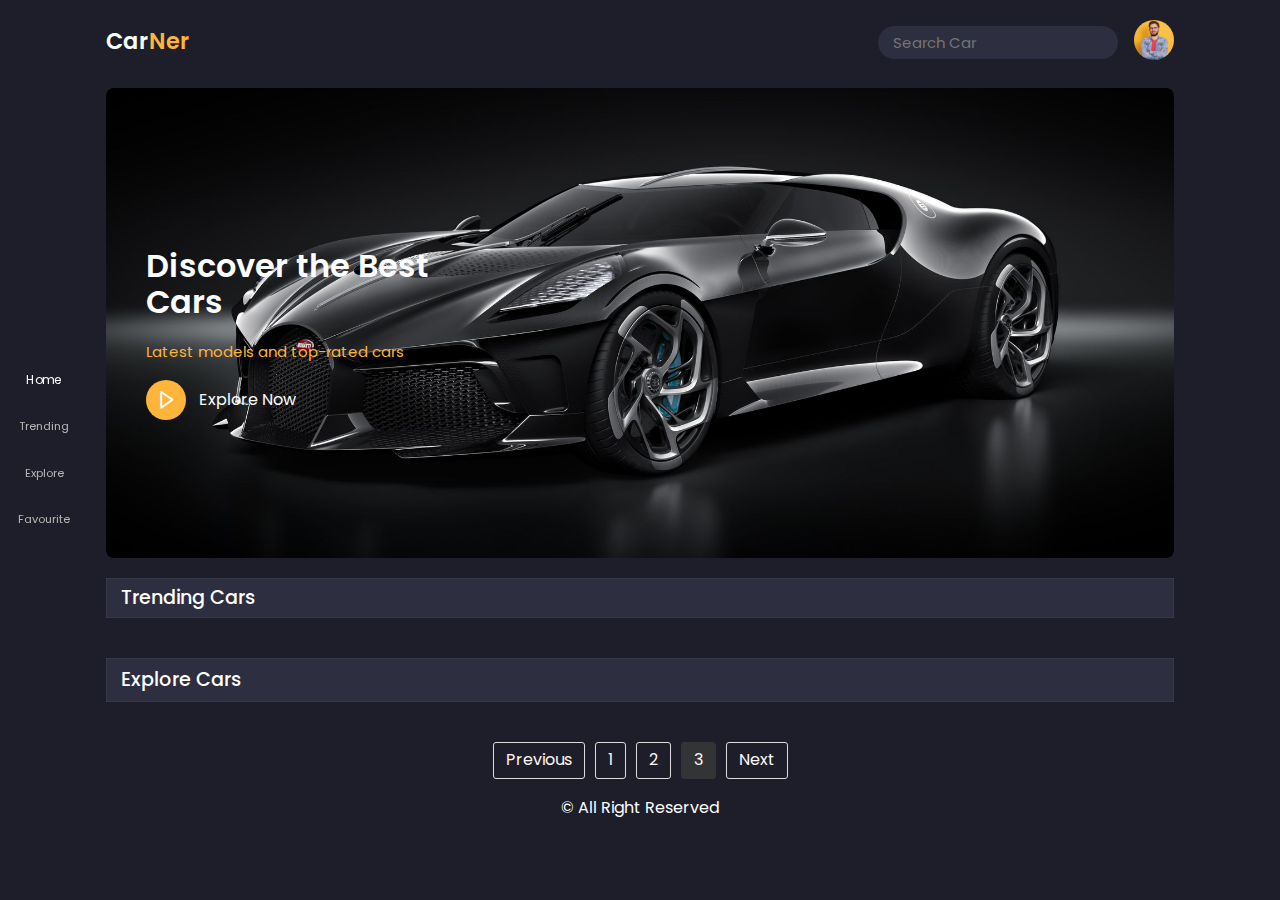
<file: index.html>
<!DOCTYPE html>
<html lang="en">
<head>
    <meta charset="UTF-8">
    <meta http-equiv="X-UA-Compatible" content="IE=edge">
    <meta name="viewport" content="width=device-width, initial-scale=1.0">
    <title>Cars</title>
    <!--link css-->
    <link rel="stylesheet" href="css/style.css">
    <!--normalize css-->
    <link rel="stylesheet" href="css/normalize.css">
    <!--swiper css-->
    <link rel="stylesheet" href="css/swiper-bundle.min.css">
    <!--fav icon-->
    <link rel="shortcut icon" href="img/fav-icon.png" >
    <!-- box icons-->
    <link href='https://unpkg.com/boxicons@2.1.4/css/boxicons.min.css' rel='stylesheet'>
    <link rel="stylesheet" href="https://cdnjs.cloudflare.com/ajax/libs/font-awesome/6.2.1/css/all.min.css" integrity="sha512-MV7K8+y+gLIBoVD59lQIYicR65iaqukzvf/nwasF0nqhPay5w/9lJmVM2hMDcnK1OnMGCdVK+iQrJ7lzPJQd1w==" crossorigin="anonymous" referrerpolicy="no-referrer" />
</head>
<body>
    <header>

        
        <div class="nav container">

            <!--logooo-->
            <a href="index.html" class="logo">
                Car<span>Ner</span>
            </a>
        

            <!--search box-->
            <div class="search-box">
            <input type="search" name="" id="search-input" placeholder="Search Car">
            <i class="fa-solid fa-magnifying-glass"></i>
            </div>

            <!--userrr-->
            <a href="#" class="user">
                <img src="img/user.jpg" alt="user" class="user-img">
            </a>
        </div>
    </header>

        <!--NavBar-->
        <div class="navbar">
            <a href="#home" class="nav-link nav-active">
                <i class="fa-solid fa-house ico"></i>
                <span class="nav-link-title">Home</span>
            </a>
            <a href="#popular" class="nav-link">
                <i class="fa-solid fa-fire ico"></i>
                <span class="nav-link-title">Trending</span>
            </a>
            <a href="#movies" class="nav-link">
                <i class="fa-solid fa-compass ico"></i>
                <span class="nav-link-title">Explore</span>
            </a>
          
            <a href="#favourite" class="nav-link">
                <i class="fa-solid fa-heart ico"></i>
                <span class="nav-link-title">Favourite</span>
            </a>
        
        </div>
    

    <!--HOME start-->
    <section class="home container" id="home">

        <!--home img-->
        <img src="img/background-img.jfif" alt="" class="home-img">

    
        <div class="home-text">
            <h1 class="home-title">Discover the Best<br>Cars</h1>
            <p>Latest models and top-rated cars</p>
            <a href="#" class="watch-btn">
                <i class="bx bx-right-arrow"></i>
                <span>Explore Now</span>
            </a>
        </div>
    </section>
    <!--home end-->

    <!--popular section start-->
    <section class="popular container" id="popular">

        <!--Heading-->
        <div class="heading">
            <h2 class="heading-title">Trending Cars</h2>
            <!--swiper button-->
            <div class="swiper-btn">
                <div class="swiper-button-prev"></div>

                <div class="swiper-button-next"></div>
                
            </div>
              
        </div>
        <!--end heading -->

        <!--content-->
        <div class="popular-content swiper">
            <div class="swiper-wrapper">
                
                
                  
            </div>
           
        </div>
    </section>
    <!--popular section end-->

    <!--movies section start-->
    
<section class="movies container" id="movies"> 
    <!--heading--> 
    <div class="heading"> 
        <h2 class="heading-title">Explore Cars</h2> 
    </div> 
    <div class="movie-content"> 
        <!-- الأفلام ستظهر هنا بواسطة جافا سكربت --> 
    </div> 
</section>
<!--movies section end--> 


    


     <!--movies section end-->
     <nav aria-label="Page navigation example">
        <ul class="pagination">
          <li class="page-item"><a class="page-link" href="#">Previous</a></li>
          <li class="page-item"><a class="page-link" href="#">1</a></li>
          <li class="page-item"><a class="page-link" href="#">2</a></li>
          <li class="page-item active"><a class="page-link" href="#">3</a></li>
          <li class="page-item"><a class="page-link" href="#">Next</a></li>
        </ul>
      </nav>
     <!--next page-->
     
     <!--Copyright-->
     <div class="copyright">
        <p>
            &#169;  All Right Reserved
        </p>
     </div>

    <!--swiper js-->
    <script src="js/swiper-bundle.min.js"></script>
    <!--main js-->
    <script src="js/main.js"></script>
</body>
</html>
</file>
<file: css/style.css>
@import url('https://fonts.googleapis.com/css2?family=Poppins:wght@400;500;600;700&family=Work+Sans:wght@200;300;400;500;600;700;800&display=swap');

*{
    font-family: "poppins",sans-serif;
    margin: 0;
    padding: 0;
    scroll-behavior: smooth;
    box-sizing: border-box;
    scroll-padding-top: 2rem;
}
/* some variable */
:root{
    --main-color:#ffb43a;
    --hover-color:hsl(37,94%,57%);
    --body-color:#1e1e2a;
    --contair-color:#2d2e3f;
    --text-color:#fcfeff;

}
/*custom scroll bar */
html::-webkit-scrollbar{
    width: 0.5rem;
    background: transparent;
}
html::-webkit-scrollbar-thumb{
    background: var(--main-color);
}
/*selection color */
::selection{
    background: var(--main-color);
    color:var(--text-color);
}
a{
    text-decoration: none;
}
li{
    list-style: none;
}
img{
    width:100%;

}
body{
    background:var(--body-color) ;
    color: var(--text-color);
}

/*start*/
.container{
    max-width: 1068px;
    margin: auto;
    width: 100%;
}
header{
    position: fixed;
    top:0;
    left:0;
    width: 100%;
    background: var(--body-color);
    z-index: 100;
}
.nav{
    display: flex;
    align-items: center;
    justify-content: center;
    padding: 20px 0;

}
.logo{
    font-size: 1.4rem;
    color:var(--text-color);
    font-weight: 600;
    margin: 0 auto 0 0;
    
}
.logo span{
    color:var(--main-color);
}
.search-box{
    max-width: 240px;
    width: 100%;
    display: flex;
    align-items: center;
    column-gap: 0.7rem;
    padding: 8px 15px;
    margin-right: 1rem;
    background: var(--contair-color);
    border-radius: 4rem;
}
.search-box .fa-solid{
    font-size: 1.1rem;
}
.search-box .fa-solid:hover{
    color: var(--main-color);
}
#search-input{
    width: 100%;
    border: none;
    outline: none;
    color: var(--text-color);
    background: transparent;
    font-size: 0.938rem;
}
.user-img{
    width: 40px;
    height: 40px;
    border-radius: 50%;
    object-fit: cover;
    object-position: center;
}
/* navbar */
.navbar{
    position: fixed;
    top: 50%;
    transform: translateY(-50%);
    left:18px;
    display: flex;
    flex-direction: column;
    row-gap: 2.1rem;
}
.nav-link{
    color: #b7b7b7;
    align-items: center;
    display: flex;
    flex-direction: column;
}
.nav-link:hover ,.nav-active{
    color:var(--text-color);
    transform: scale(1.1);
    transition: 0.3s all linear;
}

.nav-link .ico{
    font-size: 1.6rem;
}
.nav-link-title{
    font-size: 0.7rem;
}
/* home */
.home{
    position: relative;
    min-height: 470px;
    display: flex;
    align-items: center;
    margin-top: 5.5rem !important;
    border-radius: 0.5rem;
    
}
.home-img{
    position: absolute;
    width: 100%;
    height: 100%;
    z-index: -1;
    object-fit: cover;
    border-radius: 0.5rem;
}
.home-text{
    padding-left: 40px;
}
.home-title{
    font-size: 2rem;  
    font-weight: 600;  
}
.home-text p{
    font-size: 0.938rem;
    margin: 10px 0 20px;
    color: var(--main-color);
}

.watch-btn{
    display: flex;
    align-items: center;
    column-gap: 0.8rem;
    color:var(--text-color);
}
.watch-btn .bx{
    font-size: 21px;
    background: var(--main-color);
    width: 40px;
    height: 40px;
    border-radius: 50%;
    display: flex;
    align-items: center;
    justify-content: center;

}
.watch-btn .bx:hover{
    background: var(--hover-color);
}
.watch-btn span{
    font-size: 1rem;
    font-weight: 400;
}
/* home end */

/* heading */
.heading{
    display: flex;
    align-items: center;
    justify-content: space-between;
    background: var(--contair-color);
    padding: 8px 14px;
    margin-top: 20px;
    margin-bottom: 20px;
    border:1px solid hsl(200 100% 99% /5%)
}
.heading-title{
    font-size: 1.2rem;
    font-weight: 500;
}
/* what:? */
/* movie box*/ 
.M-b {
    position: relative;
    width:100%;
    height: 380px;
    overflow: hidden;
}


/* .movie-box-img , .m-b-i{
    width: 100%;
    height: 100%;
    object-fit: cover ;
} */



.movie-box-img {
    width: 250px; /* Set a fixed width */
    height:450px; /* Set a fixed height */
    object-fit: cover; /* Ensures the image is cropped properly to fit */
    border-radius: 10px; /* Optional: Rounds corners */
}


   .box-text {
    position: absolute;
    bottom:0;
    left:0;
    width:100%;
    height: 100%;
    display: flex;
    flex-direction: column;
    justify-content: flex-end;
    padding: 14px;
    background: linear-gradient(8deg,hsl(240 17% 14% /74%)14%,hsl(240 17% 14% /14%)44%);
    overflow: hidden;
}

.movie-title{
    font-size: 1.1rem;
    font-weight: 500;
}
.movie-type{
    font-size:0.938rem;

}
.swiper-btn{
    display:flex;

}
.swiper-button-next,.swiper-button-prev{
    position: static !important;
    margin: 0 0 0 10px !important;
}
.swiper-button-next::after,.swiper-button-prev::after{
    color: var(--text-color);
    font-size: 18px !important;
    font-weight: 700;
}
 
.movies .heading{
    padding:10px 14px
}

    

.movie-content{
    display: grid;
    grid-template-columns: repeat(auto-fit,minmax(247px,1fr));
    grid-gap: 1.5rem;
}
 .movie-content .M-b:hover .movie-box-img {
    transform: scale(1.1);
    transition: .5s;
}
.next-page{
    display: flex;
    align-items: center;
    justify-content: center;
    margin-top: 2.5rem;

}
.next-btn{
    background: var(--main-color);
    padding: 12px 20px;
    color:var(--text-color);
    font-weight: 500;

}
.next-btn:hover{
    background: var(--hover-color);
    transition: 0.3s all linear;
}


.pagination {
    display: flex;
    justify-content: center;
    margin-top: 20px;
  }

  .page-item {
    margin: 0 5px;
  }

  .page-link {
    display: inline-block;
    padding: 8px 12px;
    border: 1px solid #ddd;
    border-radius: 3px;
    text-decoration: none;
    color: #fff7f7;
  }

  .page-item.active .page-link {
    background-color: #333436;
    border-color: #333436;
    color: #fff;
  }

 
/* copyright*/
.copyright{
    text-align: center;
    padding: 20px;
}
/* play-container*/
.play-container{
    position: relative;
    min-height: 540px;
    margin-top: 5rem !important;
}
.play-img{
    position: absolute;
    width: 100%;
    height: 100%;
    object-fit:cover;
    object-position: center;
    z-index:-1;
}
.play-text{
    position: absolute;
    bottom:0;
    left:0;
    width: 100%;
    height: 100%;
    display: flex;
    flex-direction: column;
    justify-content: flex-end;
    padding: 40px;
    background: linear-gradient(8deg,hsl(240 17% 14% /74%)14%,hsl(240 17% 14% /14%)44%);
}
.play-text h2{
    font-size: 1.5rem;
    font-weight: 600;
}
.rating{
    display: flex;
    align-items:center;
    column-gap:2px;
    font-size: 1.1rem;
    color:var(--main-color);
    margin-top: 4px;
}
.tags{
    display:flex;
    align-items: center;
    column-gap: 8px;
    margin: 1rem 0;
}
.tags span{
    background: var(--contair-color);
    padding: 0 4px;
}
.play-movie{
    position: absolute;
    bottom:18rem;
    right: 10rem;
    display: flex !important;
    align-items: center;
    justify-content: center;
    width: 45px;
    height: 45px;
    border-radius: 50%;
    background: var(--main-color);
    font-size: 24px;
    animation: animate 2s linear infinite;
}
.show-more-btn{
    display: inline-flex;
    padding: 4px 20px;
    width: fit-content;
    background: white;
    color: black;
    font-weight: 500;
    margin-top: 2rem;
}
.show-more-btn:hover{
    background: rgb(175, 163, 163);
    transition: 0.3s all linear;
}
@keyframes animate{
    0%{
        box-shadow: 0 0 0 0 rgb(255,180,58,0.7);
    }
    40%{
        box-shadow: 0 0 0 50px rgb(255,193,7,0);
    }
    80%{
        box-shadow: 0 0 0 50px rgb(255,193,7,0);
    }
    100%{
        box-shadow: 0 0 0  rgb(255,193,7,0);
    }
}
.video-container{
    position: fixed;
    top:0;
    left:0;
    display: none;
    align-items: center;
    justify-content: center;
    width: 100%;
    height: 100vh;
    background: hsl(234 10% 20%/ 60%);
    z-index:400;
}
.video-container.show-video{
    display: flex;
}
.video-box{
    position: relative;
    width: 82%;
}
.video-box #myvideo{
    width: 100%;
    aspect-ratio: 16/9;
}
/* about */
.about-movie{
    margin-top: 2rem;
}
.about-movie h2{
    font-size: 1.4rem;
    font-weight: 600;
    color:var(--main-color);
}
.about-movie p{
    max-width: 600px;
    font-size: 0.938;
    margin: 10px 0;
}
.cast-heading{
    font-size: 1.2rem;
    font-weight: 600;
    margin-bottom: 1rem;
    color:var(--main-color);
}
.cast{
    display:grid;
    grid-template-columns: repeat(auto-fit,minmax(150px,150px));
    gap:1rem;

}
.cast-img{
    width: 150px;
    height: 180px;
    object-fit: cover;
    object-position: center;
}
/* download */
.download{
    max-width: 800px;
    width:1005;
    margin: auto;
    display: grid;
    justify-content: center;
    margin-top: 2rem;
}
.download-title{
    text-align: center;
    font-size: 1.4rem;
    font-weight: 500;
    margin: 1.6rem 0;
    color: var(--main-color);
}
.download-links{
    display: grid;
    grid-template-columns: repeat(3,1fr);
    gap:20px;
    margin-bottom: 2rem;
}
.download-links a{
    text-align: center;
    background-color: var(--main-color);
    color:var(--body-color);
    padding:12px 24px;
    letter-spacing: 1px;
    font-weight: 500;
}
.download-links a:hover{
    background: var(--hover-color);

}






/* responsive */
@media (max-width:1170px){
    .navbar{
        bottom:0;
        left:0;
        right: 0;
        top:auto;
        transform: translateY(0);
        flex-direction: row;
        justify-content: space-evenly;
        row-gap: 1px;
        padding:10px;
        border-top:1px solid hsl(200 100% 99% /5%);
        background: linear-gradient(8deg,hsl(240 17% 14% /100%)5%,hsl(240 17% 14% /90%)100%);
        z-index: 400;
    }
    .nav-link .ico{
        font-size: 1.5rem;
    }
    .copyright{
        margin-bottom: 4rem;
    }
}
@media (max-width:1060px){
    .container{
        margin: 0 auto;
        width: 95%;
    }
}
@media (max-width:991px){
    .movie-box{
        height: 340px;
    }
    .movie-content{
        grid-template-columns: repeat(auto-fit,minmax(214px,1fr));
    }
}
@media (max-width:888px){
    .nav{
        padding:14px 0;

    }
    .home{
        min-height: 440px;
        margin-top: 4rem !important;
    }
    .home-text{
        padding-left: 25px;
    }
    .home-title{
        font-size: 1.6rem;
    }
    .watch-btn span{
        font-size: 0,9rem;
    }
    .movie-title{
        font-size: 1rem;
        padding-right: 30px;
    }
    .play-container{
        min-height: 440px;
        margin-top: 4rem !important;
    }
    .play-movie{
        bottom: 14rem;
        right: 4rem;
    }
    .cast{
        justify-content: center;
    }
}
/* tablet */
@media (max-width:768px){
    .nav{
        padding: 11px 0;
    }
    .logo{
        font-size: 1.2rem;
    }
    section{
        padding: 2rem 0;
    }
    .home-img{
        object-position: left;
    }
    .movie-type{
        font-size: 0.875px;
        margin-top: 2px;
    }
    .tags span,
     p{
        font-size: 0.875rem;
    }
    .play-text h2,
    .about-movie h2{
        font-size: 1.3rem;
    }
    .play-movie{
        bottom:10rem;
        right: 2rem;
    }
}
@media (max-width:514px){
    .home{
        min-height: 380px;

    }
    .heading{
        padding: 2px 14px;
    }
    .heading-title{
        font-size: 1rem;
    }
    .play-text{
        padding:20px;
    }
    .play-movie{
        bottom:4rem;
    }
    .video-box{
        width: 94%;
    }
    .cast-heading{
        font-size: 1.1rem;
    }
    .cast-title{
        font-size: 0.9rem;
    }
   
}
@media (max-width:408px){
    *{
        scroll-padding-top: 5rem;
    }
    .nav{
        display: grid;
        grid-template-columns: 1fr;
        grid-template-rows: 1fr 1fr;
        row-gap: 5px;
    }
    .search-box{
        max-width: 100%;
        width: 100%;
        border-radius: 4px;
        order:3;
        grid-column-start: 1;
        grid-column-end: 3;
    }
    .home,.play-container{
        margin-top: 7rem !important;
    }
    .movie-box{
        height: 300px;
    }
    .movie-content{
        grid-template-columns: repeat(auto-fit,minmax(150px,1fr));
        gap:1rem;
    }
   
}
/*small devices */
@media (max-width:370px){
    .home{
        min-height: 300px;
    }
    .user-img,
    .watch-btn .ico{
        width: 35px;
        height: 35px;
    }
    .navbar{
        justify-content: space-around;
        padding:8px 0;
    }
    .nav-link .ico{
        font-size: 1.4rem;
    }
    .about-movie p{
        text-align: justify;
    }
    .download-links{
        grid-template-columns: 1fr;
    }
   
}
</file>
